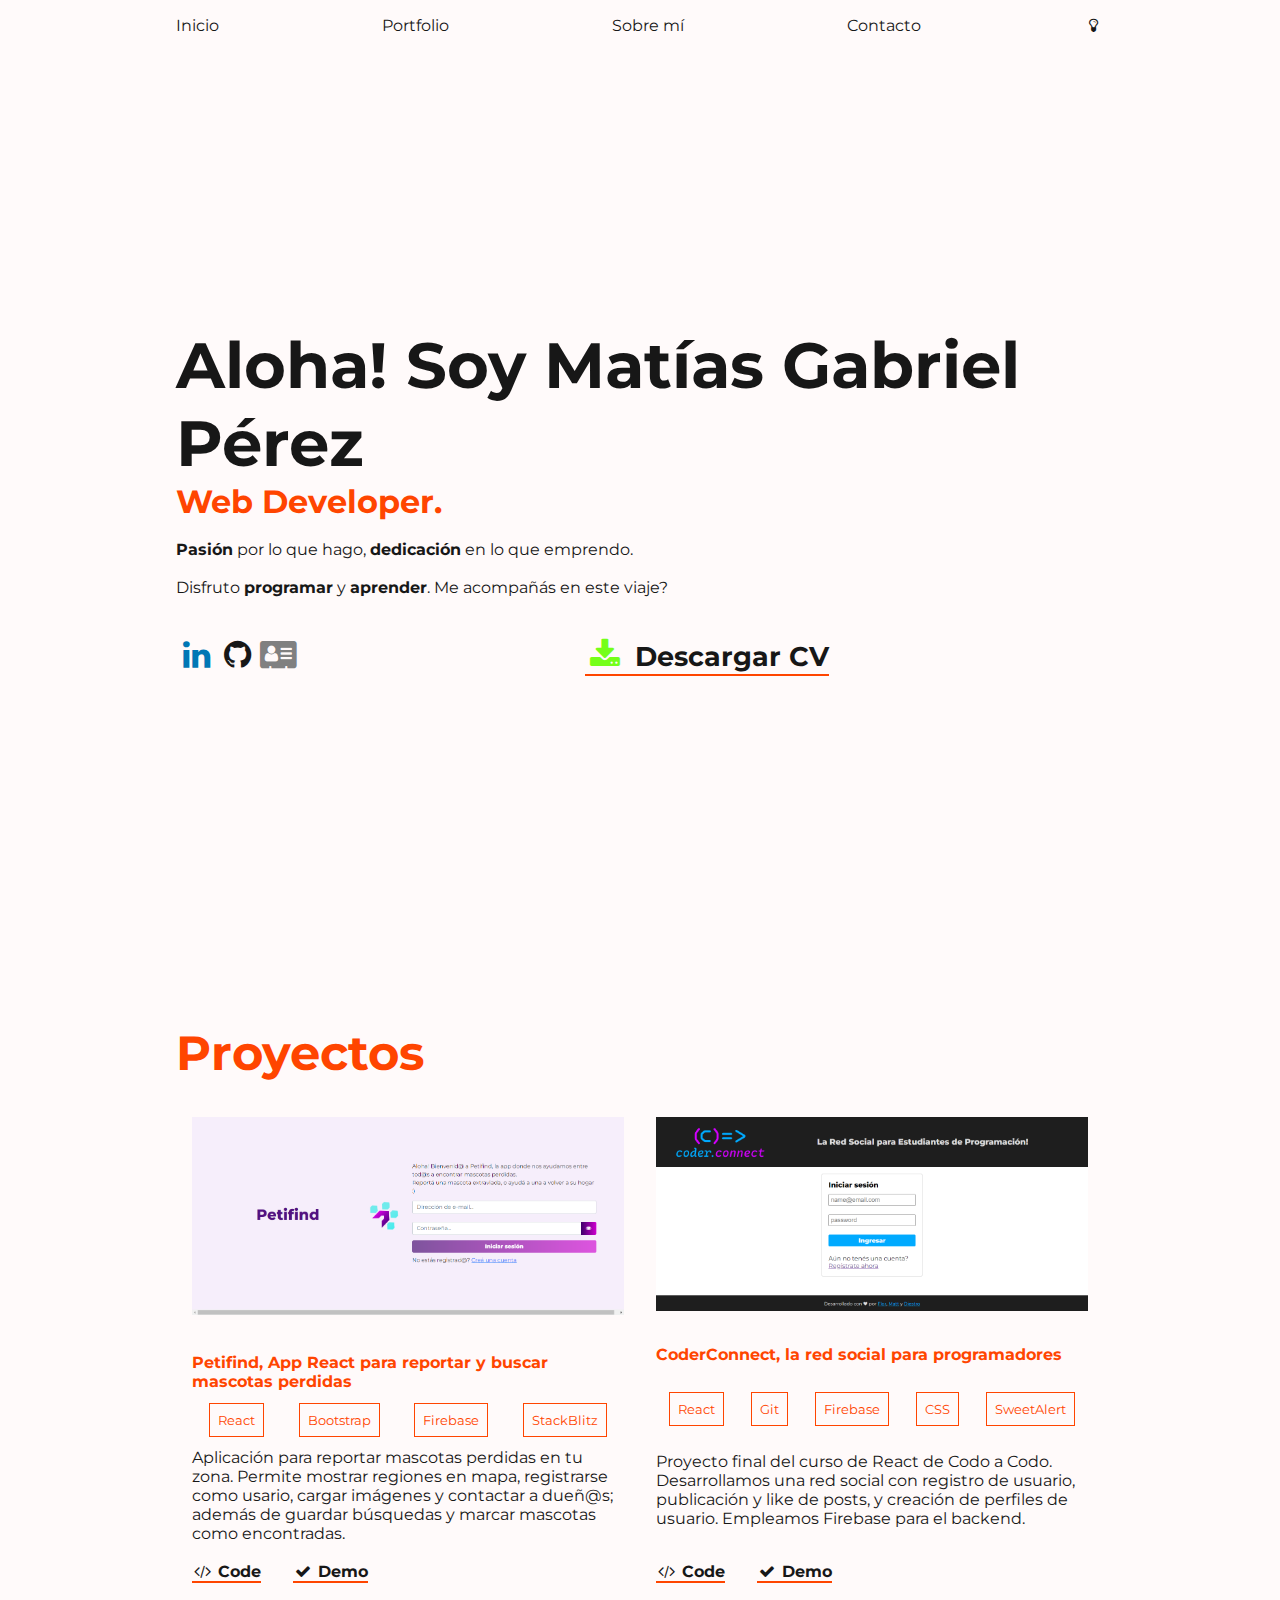
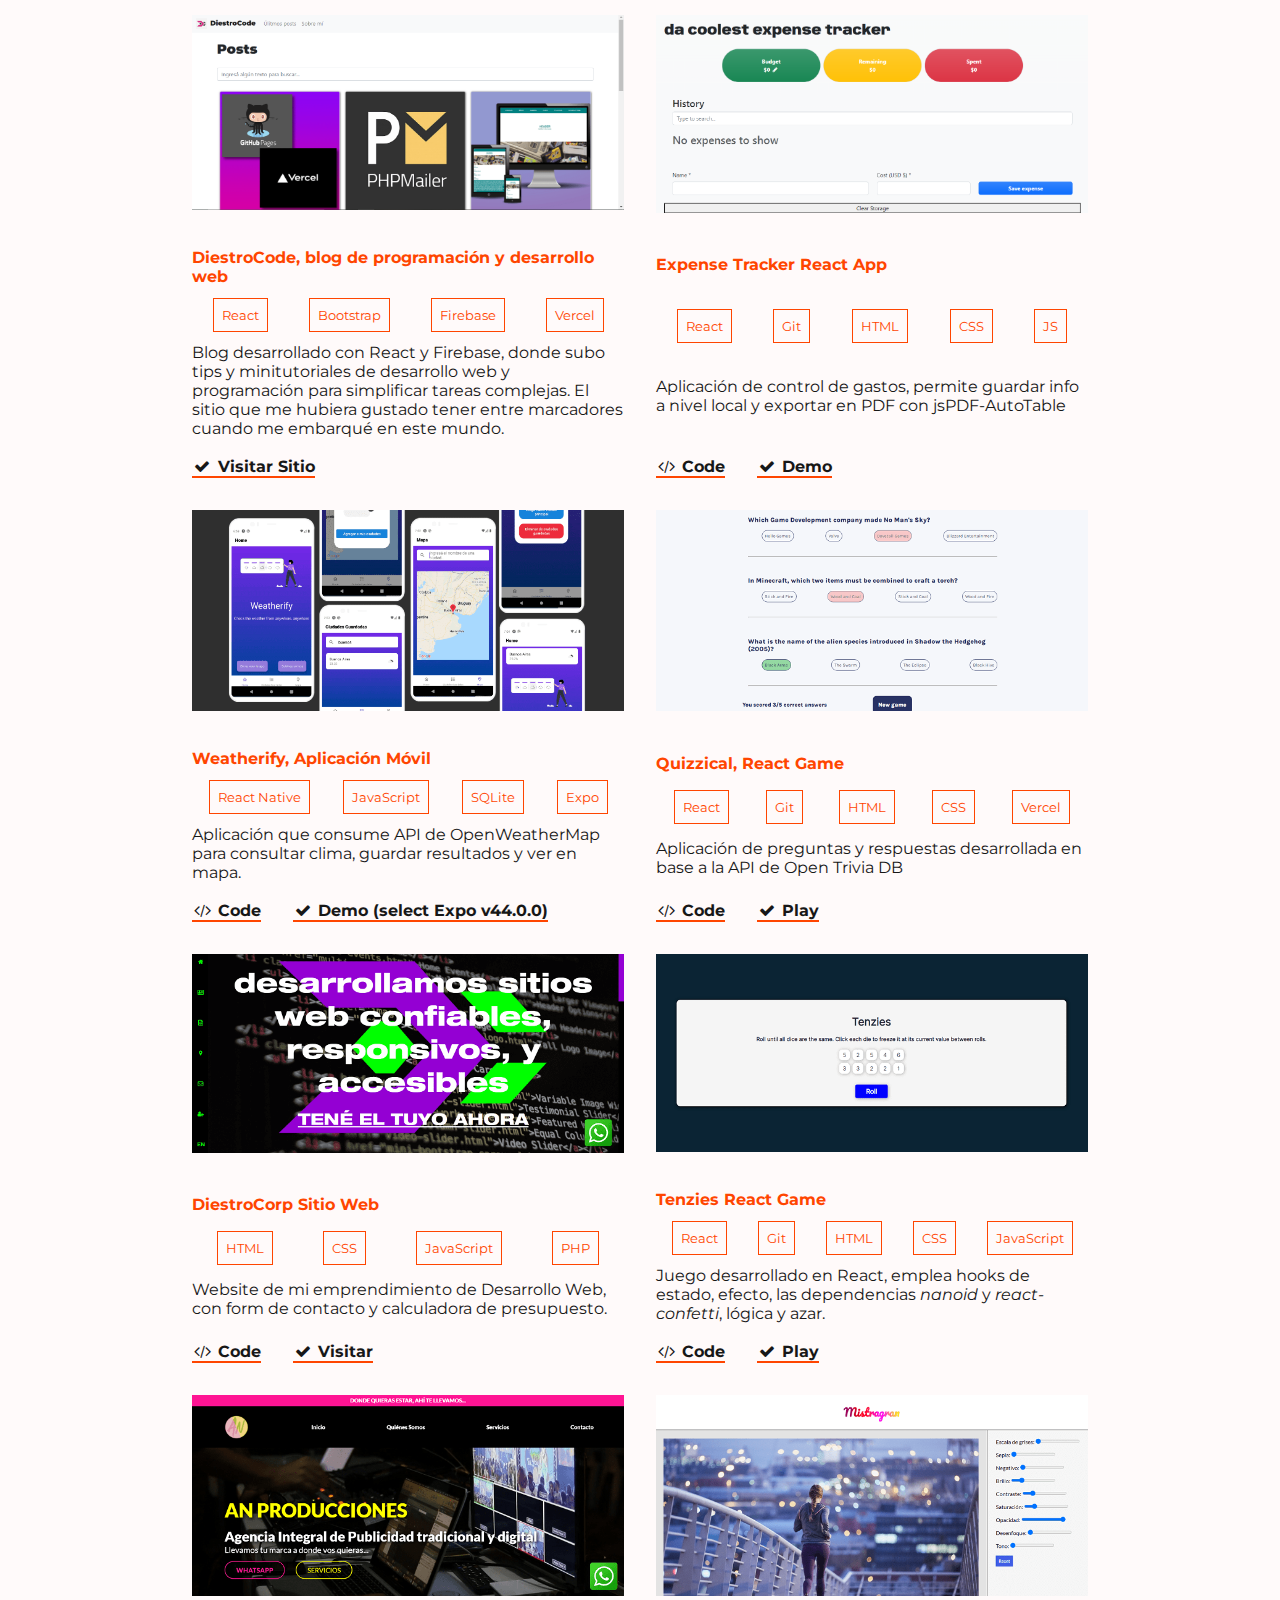
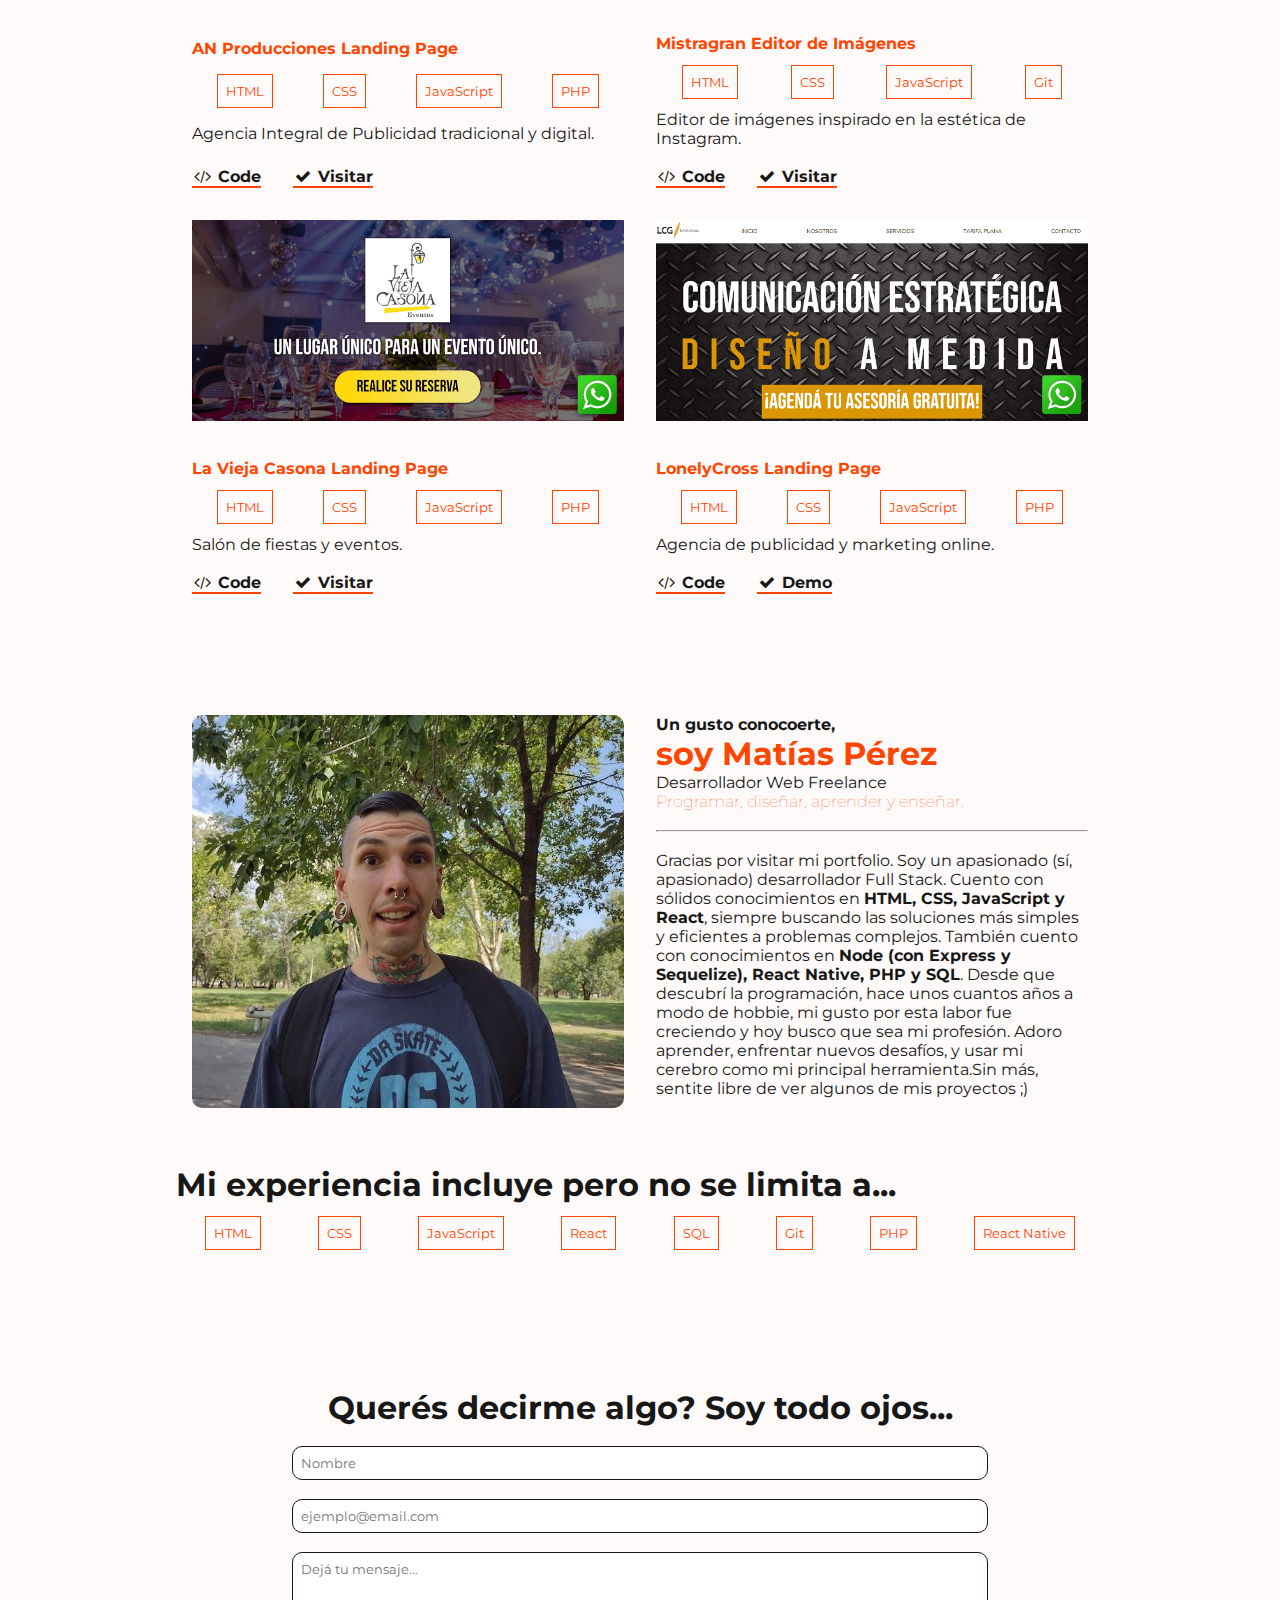
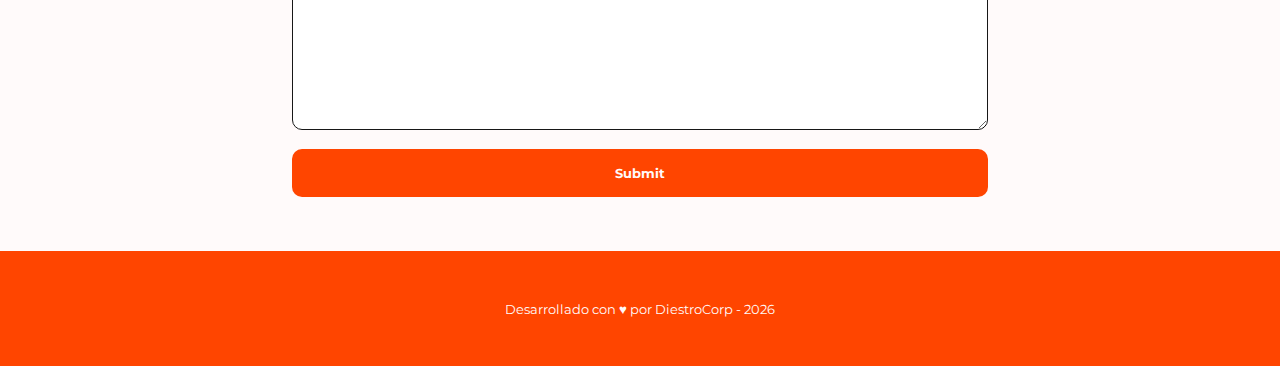
<file: index.html>
<!DOCTYPE html>
<html lang="ES">
  <head>
    <meta charset="UTF-8" />
    <meta
      name="description"
      content="Matías Gabriel Pérez, desarrollador web con conocimientos de HTML, CSS, JS, PHP, SQL y React. Apasionado por la tecnología y la programación, aquí podrán ver algunos de mis trabajos. Gracias por la visita!"
    />
    <meta name="viewport" content="width=device-width, initial-scale=1.0" />
    <meta
      name="keywords"
      content="Matías Gabriel Pérez desarrollador web, desarrollo web, programación, html, css, javascript, php, sql, react, react native"
    />
    <meta
      name="author"
      content="DiestroCorp | FB/IG/TW @DiestroCorp | www.diestrocorp.com.ar"
    />
    <meta name="theme-color" content="#FF4500" />
    <link rel="manifest" href="manifest.json" />
    <script>
      if ("serviceWorker" in navigator) {
        navigator.serviceWorker.register("sw.js");
      }
    </script>
    <link rel="stylesheet" href="style.css" />
    <link
      rel="stylesheet"
      href="https://cdnjs.cloudflare.com/ajax/libs/font-awesome/4.7.0/css/font-awesome.min.css"
    />
    <link rel="icon" href="img/favicon.ico" size="16x16" type="image/ico" />
    <link rel="apple-touch-icon" href="img/icon.png" />
    <title>Matías Pérez | Bienvenid@s a mi Portfolio</title>
    <!----------GOOGLE FONTS---------->
    <link rel="preconnect" href="https://fonts.googleapis.com" />
    <link rel="preconnect" href="https://fonts.gstatic.com" crossorigin />
    <link
      href="https://fonts.googleapis.com/css2?family=Montserrat:wght@400;800&display=swap"
      rel="stylesheet"
    />
    <!----------QUARK CSS---------->
    <style type="text/css">
      /*Define colors and for your website*/
      :root {
        /*Body text color*/
        --primary: #171717;
        /*Body background color*/
        --secondary: snow;
        /*Main accent color*/
        --tertiary: orangered;
        /*2nd accent color*/
        --quaternary: #75ff19;
        /*Main font*/
        --main-font: Montserrat, sans-serif;
        /*Secondary font*/
        --secondary-font: Montserrat, sans-serif;
      }

      /*Personalized styles*/
      *::selection {
        background-color: var(--quaternary);
        color: var(--primary);
      }

      /*Scrollbar*/
      ::-webkit-scrollbar {
        width: 1rem;
      }

      ::-webkit-scrollbar-track {
        background: var(--primary);
      }

      ::-webkit-scrollbar-thumb {
        background: var(--tertiary);
      }

      ::-webkit-scrollbar-thumb:hover {
        background: var(--quaternary);
      }

      @media screen and (max-width: 800px) {
        #experience p,
        .portfolio-tags p {
          margin-bottom: 1rem;
        }
      }
    </style>
  </head>
  <body id="body" class="main-font">
    <!----------NAV---------->
    <nav class="col-full" id="menu">
      <div class="col-3-quarter no-margin">
        <ul class="flex flex-row between no-margin col-full">
          <li class="hover-border-bottom-md-tertiary padded">
            <a title="menú" href="#menu" class="">&#9776;</a>
          </li>
          <li class="hover-border-bottom-md-tertiary padded">
            <a title="cerrar menú" href="#" class="">x</a>
          </li>
          <li class="hover-border-bottom-md-tertiary padded">
            <a title="Inicio" href="#home">Inicio</a>
          </li>
          <li class="hover-border-bottom-md-tertiary padded">
            <a title="Portfolio" href="#portfolio">Portfolio</a>
          </li>
          <li class="hover-border-bottom-md-tertiary padded">
            <a title="Sobre mí" href="#about">Sobre mí</a>
          </li>
          <li class="hover-border-bottom-md-tertiary padded">
            <a title="Contacto" href="#form">Contacto</a>
          </li>
          <li
            class="hover-border-bottom-md-tertiary padded"
            onclick="darkMode();"
            title="Activar/Desactivar Modo Oscuro"
          >
            <i class="fa fa-fw fa-lightbulb-o"></i>
          </li>
        </ul>
      </div>
    </nav>
    <!----------HEADER---------->
    <header
      class="col-3-quarter no-margin full-vh grid-center padded"
      id="home"
    >
      <div>
        <h1>Aloha! Soy Matías Gabriel Pérez</h1>
        <h3><span class="color-tertiary">Web Developer.</span></h3>
        <br />
        <p>
          <strong>Pasión</strong> por lo que hago,
          <strong>dedicación</strong> en lo que emprendo.<br /><br />
          Disfruto <strong>programar</strong> y <strong>aprender</strong>. Me
          acompañás en este viaje?<br /><br />
        </p>
        <br />
        <div class="flex flex-row-on-phone">
          <h3>
            <a
              href="https://www.linkedin.com/in/matias-gabriel-perez/"
              title="LinkedIn Matías Pérez"
              target="_blank"
              ><i class="fa-fw fa fa-linkedin" style="color: #0077b5"></i
            ></a>
          </h3>
          <h3>
            <a
              href="https://github.com/DiestroCorleone"
              title="GitHub Matías Pérez"
              target="_blank"
              ><i class="fa-fw fa fa-github"></i
            ></a>
          </h3>
          <h3 style="margin-right: 10px">
            <a
              href="https://diestrocorleone.github.io/curriculum/index.html"
              title="Currículum Vitae Online Matías Pérez"
              target="_blank"
              ><i class="fa fa-address-card fa-fw" style="color: grey"></i
            ></a>
          </h3>
          <h3
            style="margin: auto"
            class="border-bottom-md-tertiary hover-border-bottom-sm-tertiary"
          >
            <a
              title="Descargar curriculum Matías Pérez"
              href="files/cv-matias-perez-es.pdf"
              target="_blank"
              download
              ><i class="fa fa-fw fa-download color-quaternary"></i>
              <small>Descargar CV</small></a
            >
          </h3>
        </div>
      </div>
    </header>
    <br /><br /><br />
    <!----------MAIN---------->
    <main
      class="col-3-quarter no-margin flex flex-column padded"
      id="portfolio"
    >
      <h2 class="color-tertiary">Proyectos</h2>
      <br />

      <div class="flex flex-row col-full">
        <article class="col-half flex flex-column between padded">
          <img
            src="img/petifind.png"
            class="img-responsive"
            alt="Petifind aplicación"
            loading="lazy"
          /><br /><br />
          <h4 class="color-tertiary">
            Petifind, App React para reportar y buscar mascotas perdidas
          </h4>
          <br />
          <div class="flex flex-row-on-phone flex-wrap around portfolio-tags">
            <p class="color-tertiary">
              <small class="border-sm-tertiary padded-sm">React</small>
            </p>
            <p class="color-tertiary">
              <small class="border-sm-tertiary padded-sm">Bootstrap</small>
            </p>
            <p class="color-tertiary">
              <small class="border-sm-tertiary padded-sm">Firebase</small>
            </p>
            <p class="color-tertiary">
              <small class="border-sm-tertiary padded-sm">StackBlitz</small>
            </p>
          </div>
          <br />
          <p>
            Aplicación para reportar mascotas perdidas en tu zona. Permite
            mostrar regiones en mapa, registrarse como usario, cargar imágenes y
            contactar a dueñ@s; además de guardar búsquedas y marcar mascotas
            como encontradas.
          </p>
          <br />
          <div class="flex flex-row">
            <h4
              class="border-bottom-md-tertiary hover-border-bottom-sm-tertiary"
              style="margin-right: 2rem"
            >
              <a
                href="https://github.com/DiestroCorleone/petifind"
                title="Repositorio GitHub Petifind"
                target="_blank"
                ><i class="fa fa-fw fa-code" target="_blank"></i> Code</a
              >
            </h4>
            <h4
              class="border-bottom-md-tertiary hover-border-bottom-sm-tertiary"
            >
              <a
                href="https://react-5x1rw7.stackblitz.io"
                title="Petifind Demo App en StackBlitz"
                target="_blank"
                ><i class="fa fa-fw fa-check"></i> Demo</a
              >
            </h4>
          </div>
        </article>
        <article class="col-half flex flex-column between padded">
          <img
            src="img/coderconnect.png"
            class="img-responsive"
            alt="CoderConnect App React"
            loading="lazy"
          /><br />
          <h4 class="color-tertiary">
            CoderConnect, la red social para programadores
          </h4>
          <br />
          <div class="flex flex-row-on-phone flex-wrap around portfolio-tags">
            <p class="color-tertiary">
              <small class="border-sm-tertiary padded-sm">React</small>
            </p>
            <p class="color-tertiary">
              <small class="border-sm-tertiary padded-sm">Git</small>
            </p>
            <p class="color-tertiary">
              <small class="border-sm-tertiary padded-sm">Firebase</small>
            </p>
            <p class="color-tertiary">
              <small class="border-sm-tertiary padded-sm">CSS</small>
            </p>
            <p class="color-tertiary">
              <small class="border-sm-tertiary padded-sm">SweetAlert</small>
            </p>
          </div>
          <br />
          <p>
            Proyecto final del curso de React de Codo a Codo. Desarrollamos una
            red social con registro de usuario, publicación y like de posts, y
            creación de perfiles de usuario. Empleamos Firebase para el backend.
          </p>
          <br />
          <div class="flex flex-row">
            <h4
              class="border-bottom-md-tertiary hover-border-bottom-sm-tertiary"
              style="margin-right: 2rem"
            >
              <a
                href="https://github.com/DiestroCorleone/cac-react-final-project"
                title="Repositorio GitHub CoderConnect"
                target="_blank"
                ><i class="fa fa-fw fa-code" target="_blank"></i> Code</a
              >
            </h4>
            <h4
              class="border-bottom-md-tertiary hover-border-bottom-sm-tertiary"
            >
              <a
                href="https://diestrocorleone.github.io/cac-react-final-project/"
                title="CoderConnect on GitHub Pages"
                target="_blank"
                ><i class="fa fa-fw fa-check"></i> Demo</a
              >
            </h4>
          </div>
        </article>
      </div>

      <div class="flex flex-row col-full">
        <article class="col-half flex flex-column between padded">
          <img
            src="img/diestrocode.png"
            class="img-responsive"
            alt="Petifind aplicación"
            loading="lazy"
          /><br /><br />
          <h4 class="color-tertiary">
            DiestroCode, blog de programación y desarrollo web
          </h4>
          <br />
          <div class="flex flex-row-on-phone flex-wrap around portfolio-tags">
            <p class="color-tertiary">
              <small class="border-sm-tertiary padded-sm">React</small>
            </p>
            <p class="color-tertiary">
              <small class="border-sm-tertiary padded-sm">Bootstrap</small>
            </p>
            <p class="color-tertiary">
              <small class="border-sm-tertiary padded-sm">Firebase</small>
            </p>
            <p class="color-tertiary">
              <small class="border-sm-tertiary padded-sm">Vercel</small>
            </p>
          </div>
          <br />
          <p>
            Blog desarrollado con React y Firebase, donde subo tips y
            minitutoriales de desarrollo web y programación para simplificar
            tareas complejas. El sitio que me hubiera gustado tener entre
            marcadores cuando me embarqué en este mundo.
          </p>
          <br />
          <div class="flex flex-row">
            <h4
              class="border-bottom-md-tertiary hover-border-bottom-sm-tertiary"
            >
              <a
                href="https://diestrocode-blog.vercel.app/"
                title="DiestroCode en Vercel"
                target="_blank"
                ><i class="fa fa-fw fa-check"></i> Visitar Sitio</a
              >
            </h4>
          </div>
        </article>
        <article class="col-half flex flex-column between padded">
          <img
            src="img/expensetracker.png"
            class="img-responsive"
            alt="Expense Tracker App React"
            loading="lazy"
          /><br />
          <h4 class="color-tertiary">Expense Tracker React App</h4>
          <br />
          <div class="flex flex-row-on-phone flex-wrap around portfolio-tags">
            <p class="color-tertiary">
              <small class="border-sm-tertiary padded-sm">React</small>
            </p>
            <p class="color-tertiary">
              <small class="border-sm-tertiary padded-sm">Git</small>
            </p>
            <p class="color-tertiary">
              <small class="border-sm-tertiary padded-sm">HTML</small>
            </p>
            <p class="color-tertiary">
              <small class="border-sm-tertiary padded-sm">CSS</small>
            </p>
            <p class="color-tertiary">
              <small class="border-sm-tertiary padded-sm">JS</small>
            </p>
          </div>
          <br />
          <p>
            Aplicación de control de gastos, permite guardar info a nivel local
            y exportar en PDF con
            <a
              title="jsPDF-AutoTable"
              target="_blank"
              href="https://www.npmjs.com/package/jspdf-autotable"
              >jsPDF-AutoTable</a
            >
          </p>
          <br />
          <div class="flex flex-row">
            <h4
              class="border-bottom-md-tertiary hover-border-bottom-sm-tertiary"
              style="margin-right: 2rem"
            >
              <a
                href="https://github.com/DiestroCorleone/react-expense-tracker/tree/main"
                title="Repositorio GitHub Expense Tracker"
                target="_blank"
                ><i class="fa fa-fw fa-code" target="_blank"></i> Code</a
              >
            </h4>
            <h4
              class="border-bottom-md-tertiary hover-border-bottom-sm-tertiary"
            >
              <a
                href="https://diestrocorleone.github.io/react-expense-tracker/"
                title="Expense Tracker App on GitHub Pages"
                target="_blank"
                ><i class="fa fa-fw fa-check"></i> Demo</a
              >
            </h4>
          </div>
        </article>
      </div>

      <div class="flex flex-row col-full">
        <article class="col-half flex flex-column between padded">
          <img
            src="img/weatherify.png"
            class="img-responsive"
            alt="Weatherify aplicación"
            loading="lazy"
          /><br /><br />
          <h4 class="color-tertiary">Weatherify, Aplicación Móvil</h4>
          <br />
          <div class="flex flex-row-on-phone flex-wrap around portfolio-tags">
            <p class="color-tertiary">
              <small class="border-sm-tertiary padded-sm">React Native</small>
            </p>
            <p class="color-tertiary">
              <small class="border-sm-tertiary padded-sm">JavaScript</small>
            </p>
            <p class="color-tertiary">
              <small class="border-sm-tertiary padded-sm">SQLite</small>
            </p>
            <p class="color-tertiary">
              <small class="border-sm-tertiary padded-sm">Expo</small>
            </p>
          </div>
          <br />
          <p>
            Aplicación que consume API de OpenWeatherMap para consultar clima,
            guardar resultados y ver en mapa.
          </p>
          <br />
          <div class="flex flex-row">
            <h4
              class="border-bottom-md-tertiary hover-border-bottom-sm-tertiary"
              style="margin-right: 2rem"
            >
              <a
                href="https://github.com/DiestroCorleone/proyecto-ibm-grupo-95"
                title="Repositorio GitHub Weatherify"
                target="_blank"
                ><i class="fa fa-fw fa-code" target="_blank"></i> Code</a
              >
            </h4>
            <h4
              class="border-bottom-md-tertiary hover-border-bottom-sm-tertiary"
            >
              <a
                href="https://snack.expo.dev/@diestro/proyecto-ibm-final?platform=android"
                title="Weatherify Demo App en Snack"
                target="_blank"
                ><i class="fa fa-fw fa-check"></i> Demo (select Expo v44.0.0)</a
              >
            </h4>
          </div>
        </article>
        <article class="col-half flex flex-column between padded">
          <img
            src="img/quizzical.png"
            class="img-responsive"
            alt="Quizzical juego React"
            loading="lazy"
          /><br /><br />
          <h4 class="color-tertiary">Quizzical, React Game</h4>
          <br />
          <div class="flex flex-row-on-phone flex-wrap around portfolio-tags">
            <p class="color-tertiary">
              <small class="border-sm-tertiary padded-sm">React</small>
            </p>
            <p class="color-tertiary">
              <small class="border-sm-tertiary padded-sm">Git</small>
            </p>
            <p class="color-tertiary">
              <small class="border-sm-tertiary padded-sm">HTML</small>
            </p>
            <p class="color-tertiary">
              <small class="border-sm-tertiary padded-sm">CSS</small>
            </p>
            <p class="color-tertiary">
              <small class="border-sm-tertiary padded-sm">Vercel</small>
            </p>
          </div>
          <br />
          <p>
            Aplicación de preguntas y respuestas desarrollada en base a la API
            de
            <a
              title="Open Trivia Database Website"
              target="_blank"
              href="https://opentdb.com/"
              >Open Trivia DB</a
            >
          </p>
          <br />
          <div class="flex flex-row">
            <h4
              class="border-bottom-md-tertiary hover-border-bottom-sm-tertiary"
              style="margin-right: 2rem"
            >
              <a
                href="https://github.com/DiestroCorleone/Quizzical-App"
                title="Repositorio GitHub Quizzical"
                target="_blank"
                ><i class="fa fa-fw fa-code" target="_blank"></i> Code</a
              >
            </h4>
            <h4
              class="border-bottom-md-tertiary hover-border-bottom-sm-tertiary"
            >
              <a
                href="https://quizzical-app-8bozbghr8-diestrocorleone.vercel.app/"
                title="Quizzical App on Vercel"
                target="_blank"
                ><i class="fa fa-fw fa-check"></i> Play</a
              >
            </h4>
          </div>
        </article>
      </div>

      <div class="flex flex-row col-full">
        <article class="col-half flex flex-column between padded">
          <img
            src="img/diestrocorp.png"
            class="img-responsive"
            alt="DiestroCorp"
            loading="lazy"
          /><br /><br />
          <h4 class="color-tertiary">DiestroCorp Sitio Web</h4>
          <br />
          <div class="flex flex-row-on-phone flex-wrap around portfolio-tags">
            <p class="color-tertiary">
              <small class="border-sm-tertiary padded-sm">HTML</small>
            </p>
            <p class="color-tertiary">
              <small class="border-sm-tertiary padded-sm">CSS</small>
            </p>
            <p class="color-tertiary">
              <small class="border-sm-tertiary padded-sm">JavaScript</small>
            </p>
            <p class="color-tertiary">
              <small class="border-sm-tertiary padded-sm">PHP</small>
            </p>
          </div>
          <br />
          <p>
            Website de mi emprendimiento de Desarrollo Web, con form de contacto
            y calculadora de presupuesto.
          </p>
          <br />
          <div class="flex flex-row">
            <h4
              class="border-bottom-md-tertiary hover-border-bottom-sm-tertiary"
              style="margin-right: 2rem"
            >
              <a
                href="https://github.com/DiestroCorleone/diestrocorp"
                title="Repositorio GitHub DiestroCorp"
                target="_blank"
                ><i class="fa fa-fw fa-code" target="_blank"></i> Code</a
              >
            </h4>
            <h4
              class="border-bottom-md-tertiary hover-border-bottom-sm-tertiary"
            >
              <a
                href="https://diestrocorp.com.ar"
                title="DiestroCorp Sitio Web"
                target="_blank"
                ><i class="fa fa-fw fa-check"></i> Visitar</a
              >
            </h4>
          </div>
        </article>
        <article class="col-half flex flex-column between padded">
          <img
            src="img/tenzies.png"
            class="img-responsive"
            alt="Tenzies App"
            loading="lazy"
          /><br /><br />
          <h4 class="color-tertiary">Tenzies React Game</h4>
          <br />
          <div class="flex flex-row-on-phone flex-wrap around portfolio-tags">
            <p class="color-tertiary">
              <small class="border-sm-tertiary padded-sm">React</small>
            </p>
            <p class="color-tertiary">
              <small class="border-sm-tertiary padded-sm">Git</small>
            </p>
            <p class="color-tertiary">
              <small class="border-sm-tertiary padded-sm">HTML</small>
            </p>
            <p class="color-tertiary">
              <small class="border-sm-tertiary padded-sm">CSS</small>
            </p>
            <p class="color-tertiary">
              <small class="border-sm-tertiary padded-sm">JavaScript</small>
            </p>
          </div>
          <br />
          <p>
            Juego desarrollado en React, emplea hooks de estado, efecto, las
            dependencias <em>nanoid</em> y <em>react-confetti</em>, lógica y
            azar.
          </p>
          <br />
          <div class="flex flex-row">
            <h4
              class="border-bottom-md-tertiary hover-border-bottom-sm-tertiary"
              style="margin-right: 2rem"
            >
              <a
                href="https://github.com/DiestroCorleone/tenzies-app"
                title="Repositorio GitHub Tenzies App"
                target="_blank"
                ><i class="fa fa-fw fa-code"></i> Code</a
              >
            </h4>
            <h4
              class="border-bottom-md-tertiary hover-border-bottom-sm-tertiary"
            >
              <a
                href="https://tenzies-app-chi.vercel.app/"
                title="Tenzies Vercel App"
                target="_blank"
                ><i class="fa fa-fw fa-check"></i> Play</a
              >
            </h4>
          </div>
        </article>
      </div>

      <div class="flex flex-row col-full">
        <article class="col-half flex flex-column between padded">
          <img
            src="img/anproducciones.png"
            class="img-responsive"
            alt="AN Producciones landing"
            loading="lazy"
          /><br /><br />
          <h4 class="color-tertiary">AN Producciones Landing Page</h4>
          <br />
          <div class="flex flex-row-on-phone flex-wrap around portfolio-tags">
            <p class="color-tertiary">
              <small class="border-sm-tertiary padded-sm">HTML</small>
            </p>
            <p class="color-tertiary">
              <small class="border-sm-tertiary padded-sm">CSS</small>
            </p>
            <p class="color-tertiary">
              <small class="border-sm-tertiary padded-sm">JavaScript</small>
            </p>
            <p class="color-tertiary">
              <small class="border-sm-tertiary padded-sm">PHP</small>
            </p>
          </div>
          <br />
          <p>Agencia Integral de Publicidad tradicional y digital.</p>
          <br />
          <div class="flex flex-row">
            <h4
              class="border-bottom-md-tertiary hover-border-bottom-sm-tertiary"
              style="margin-right: 2rem"
            >
              <a
                href="https://github.com/DiestroCorleone/agencia-publicidad-landing"
                title="Repositorio ANProducciones"
                target="_blank"
                ><i class="fa fa-fw fa-code" target="_blank"></i> Code</a
              >
            </h4>
            <h4
              class="border-bottom-md-tertiary hover-border-bottom-sm-tertiary"
            >
              <a
                href="https://anproducciones.com.ar/landing/"
                title="AN Producciones landing"
                target="_blank"
                ><i class="fa fa-fw fa-check"></i> Visitar</a
              >
            </h4>
          </div>
        </article>
        <article class="col-half flex flex-column between padded">
          <img
            src="img/mistragran.png"
            class="img-responsive"
            alt="Mistragran editor de imágenes"
            loading="lazy"
          /><br /><br />
          <h4 class="color-tertiary">Mistragran Editor de Imágenes</h4>
          <br />
          <div class="flex flex-row-on-phone flex-wrap around portfolio-tags">
            <p class="color-tertiary">
              <small class="border-sm-tertiary padded-sm">HTML</small>
            </p>
            <p class="color-tertiary">
              <small class="border-sm-tertiary padded-sm">CSS</small>
            </p>
            <p class="color-tertiary">
              <small class="border-sm-tertiary padded-sm">JavaScript</small>
            </p>
            <p class="color-tertiary">
              <small class="border-sm-tertiary padded-sm">Git</small>
            </p>
          </div>
          <br />
          <p>Editor de imágenes inspirado en la estética de Instagram.</p>
          <br />
          <div class="flex flex-row">
            <h4
              class="border-bottom-md-tertiary hover-border-bottom-sm-tertiary"
              style="margin-right: 2rem"
            >
              <a
                href="https://github.com/DiestroCorleone/image-editor-css"
                title="Repositorio Mistragran editor de imágenes"
                target="_blank"
                ><i class="fa fa-fw fa-code" target="_blank"></i> Code</a
              >
            </h4>
            <h4
              class="border-bottom-md-tertiary hover-border-bottom-sm-tertiary"
            >
              <a
                href="https://diestrocorleone.github.io/image-editor-css/index.html"
                title="Mistragran editor de imágenes"
                target="_blank"
                ><i class="fa fa-fw fa-check"></i> Visitar</a
              >
            </h4>
          </div>
        </article>
      </div>

      <div class="flex flex-row col-full">
        <article class="col-half flex flex-column between padded">
          <img
            src="img/laviejacasona.png"
            class="img-responsive"
            alt="La Vieja Casona landing"
            loading="lazy"
          /><br /><br />
          <h4 class="color-tertiary">La Vieja Casona Landing Page</h4>
          <br />
          <div class="flex flex-row-on-phone flex-wrap around portfolio-tags">
            <p class="color-tertiary">
              <small class="border-sm-tertiary padded-sm">HTML</small>
            </p>
            <p class="color-tertiary">
              <small class="border-sm-tertiary padded-sm">CSS</small>
            </p>
            <p class="color-tertiary">
              <small class="border-sm-tertiary padded-sm">JavaScript</small>
            </p>
            <p class="color-tertiary">
              <small class="border-sm-tertiary padded-sm">PHP</small>
            </p>
          </div>
          <br />
          <p>Salón de fiestas y eventos.</p>
          <br />
          <div class="flex flex-row">
            <h4
              class="border-bottom-md-tertiary hover-border-bottom-sm-tertiary"
              style="margin-right: 2rem"
            >
              <a
                href="https://github.com/DiestroCorleone/landing-page-salon-eventos/tree/main"
                title="La Vieja Casona GitHub"
                target="_blank"
                ><i class="fa fa-fw fa-code"></i> Code</a
              >
            </h4>
            <h4
              class="border-bottom-md-tertiary hover-border-bottom-sm-tertiary"
            >
              <a
                href="https://diestrocorp.com.ar/customers/laviejacasona/eventos-2024/"
                title="La Vieja Casona landing"
                target="_blank"
                ><i class="fa fa-fw fa-check"></i> Visitar</a
              >
            </h4>
          </div>
        </article>
        <article class="col-half flex flex-column between padded">
          <img
            src="img/lonelycross.png"
            class="img-responsive"
            alt="LonelyCross landing"
            loading="lazy"
          /><br /><br />
          <h4 class="color-tertiary">LonelyCross Landing Page</h4>
          <br />
          <div class="flex flex-row-on-phone flex-wrap around portfolio-tags">
            <p class="color-tertiary">
              <small class="border-sm-tertiary padded-sm">HTML</small>
            </p>
            <p class="color-tertiary">
              <small class="border-sm-tertiary padded-sm">CSS</small>
            </p>

            <p class="color-tertiary">
              <small class="border-sm-tertiary padded-sm">JavaScript</small>
            </p>
            <p class="color-tertiary">
              <small class="border-sm-tertiary padded-sm">PHP</small>
            </p>
          </div>
          <br />
          <p>Agencia de publicidad y marketing online.</p>
          <br />
          <div class="flex flex-row">
            <h4
              class="border-bottom-md-tertiary hover-border-bottom-sm-tertiary"
              style="margin-right: 2rem"
            >
              <a
                href="https://github.com/DiestroCorleone/agencia-publicidad-mkt-landing"
                title="Repositorio GitHub LonelyCross"
                target="_blank"
                ><i class="fa fa-fw fa-code"></i> Code</a
              >
            </h4>
            <h4
              class="border-bottom-md-tertiary hover-border-bottom-sm-tertiary"
            >
              <a
                href="https://www.diestrocorp.com.ar/customers/lonelycross"
                title="LonelyCross landing"
                target="_blank"
                ><i class="fa fa-fw fa-check"></i> Demo</a
              >
            </h4>
          </div>
        </article>
      </div>
    </main>
    <br /><br /><br />
    <!----------ABOUT---------->
    <div class="col-3-quarter no-margin flex flex-row padded" id="about">
      <div class="col-half padded">
        <img
          src="img/profile.jpg"
          class="img-responsive rounded-soft"
          alt="Matías Pérez foto"
          loading="lazy"
        />
      </div>
      <div class="col-half padded">
        <h4>Un gusto conocoerte,</h4>
        <h3 class="color-tertiary">soy Matías Pérez</h3>
        <p>Desarrollador Web Freelance</p>
        <h4 class="color-tertiary font-lite">
          Programar, diseñar, aprender y enseñar.
        </h4>
        <br />
        <hr />
        <br />
        <p>
          Gracias por visitar mi portfolio. Soy un apasionado (sí, apasionado)
          desarrollador Full Stack. Cuento con sólidos conocimientos en
          <strong>HTML, CSS, JavaScript y React</strong>, siempre buscando las
          soluciones más simples y eficientes a problemas complejos. También
          cuento con conocimientos en
          <strong
            >Node (con Express y Sequelize), React Native, PHP y SQL</strong
          >. Desde que descubrí la programación, hace unos cuantos años a modo
          de hobbie, mi gusto por esta labor fue creciendo y hoy busco que sea
          mi profesión. Adoro aprender, enfrentar nuevos desafíos, y usar mi
          cerebro como mi principal herramienta.Sin más, sentite libre de ver
          algunos de mis proyectos ;)
        </p>
        <br />
      </div>
    </div>
    <!----------EXPERIENCE---------->
    <div
      class="col-3-quarter no-margin flex flex-column padded"
      id="experience"
    >
      <h3>Mi experiencia incluye pero no se limita a...</h3>
      <br />
      <div class="flex flex-row-on-phone flex-wrap around">
        <p class="color-tertiary">
          <small class="border-sm-tertiary padded-sm">HTML</small>
        </p>
        <p class="color-tertiary">
          <small class="border-sm-tertiary padded-sm">CSS</small>
        </p>
        <p class="color-tertiary">
          <small class="border-sm-tertiary padded-sm">JavaScript</small>
        </p>
        <p class="color-tertiary">
          <small class="border-sm-tertiary padded-sm">React</small>
        </p>
        <p class="color-tertiary">
          <small class="border-sm-tertiary padded-sm">SQL</small>
        </p>
        <p class="color-tertiary">
          <small class="border-sm-tertiary padded-sm">Git</small>
        </p>
        <p class="color-tertiary">
          <small class="border-sm-tertiary padded-sm">PHP</small>
        </p>
        <p class="color-tertiary">
          <small class="border-sm-tertiary padded-sm">React Native</small>
        </p>
      </div>
    </div>
    <br /><br /><br />
    <!----------FORM---------->
    <form
      class="col-3-quarter no-margin flex flex-column padded"
      method="POST"
      action="php/form-action.php"
      id="form"
    >
      <br /><br /><br />
      <h3 class="col-3-quarter text-center no-margin">
        Querés decirme algo? Soy todo ojos...
      </h3>
      <br />
      <input
        type="text"
        id="name"
        name="name"
        placeholder="Nombre"
        class="col-3-quarter no-margin padded-sm rounded-soft border-sm-primary rounded"
        required
      /><br />
      <input
        type="email"
        id="email"
        name="email"
        placeholder="ejemplo@email.com"
        class="col-3-quarter no-margin padded-sm rounded-soft border-sm-primary rounded"
        required
      /><br />
      <textarea
        placeholder="Dejá tu mensaje..."
        name="message"
        class="col-3-quarter no-margin padded-sm rounded-soft border-sm-primary rounded"
        rows="10"
        id="message"
        required
      ></textarea
      ><br />
      <input
        type="submit"
        name="Enviar"
        class="col-3-quarter no-margin padded rounded-soft back-tertiary color-secondary font-bold hover-back-secondary hover-color-tertiary hover-border-sm-tertiary"
      /><br /><br />
    </form>
    <!----------FOOTER---------->
    <footer class="back-tertiary color-secondary padded-hard text-center">
      <small
        >Desarrollado con &#9829; por
        <a
          href="https://diestrocorp.com.ar"
          target="_blank"
          title="DiestroCorp sitio web"
          >DiestroCorp</a
        >
        - <span id="year"></span
      ></small>
    </footer>
    <!---------SCRIPTS--------->
    <script type="text/javascript" src="control.js"></script>
    <script type="text/javascript">
      window.onload = () => showYear();

      function showYear() {
        const year = new Date().getFullYear();
        document.getElementById("year").innerHTML = year;
      }
    </script>
  </body>
</html>
</file>
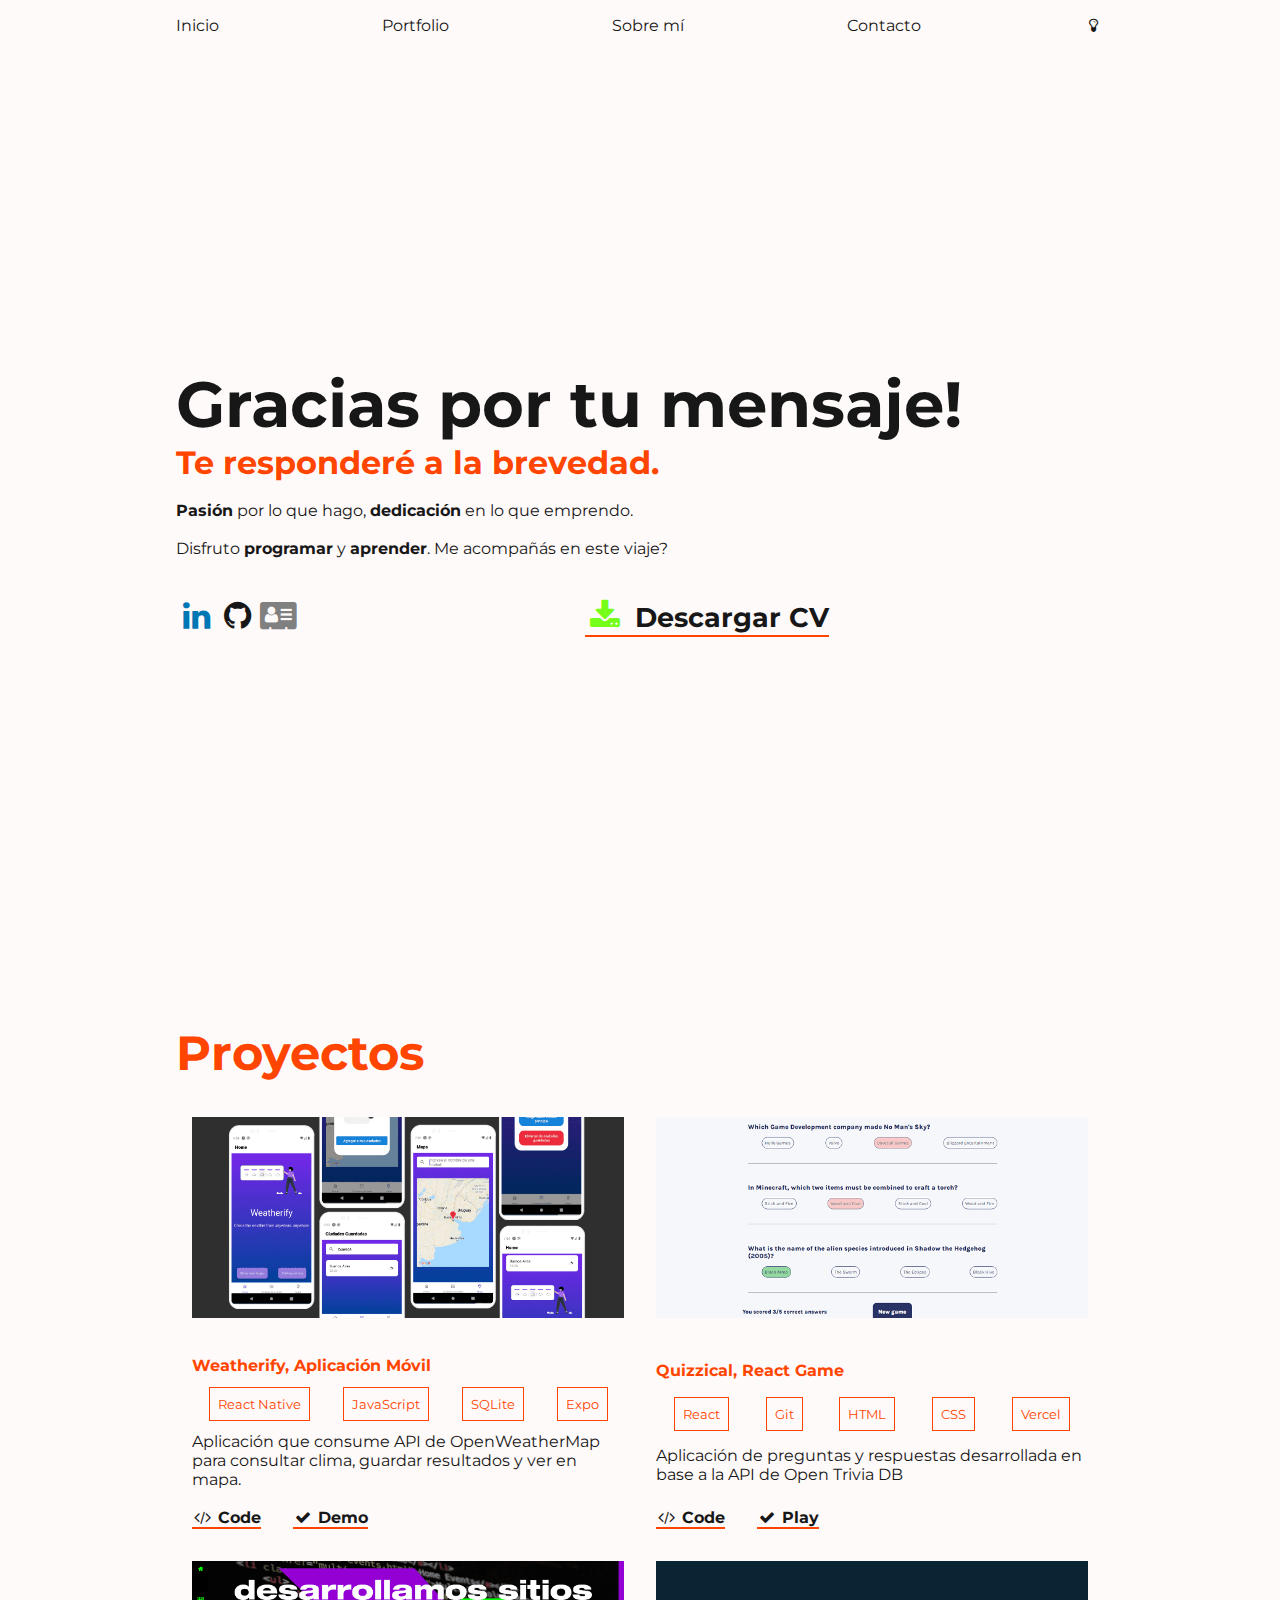
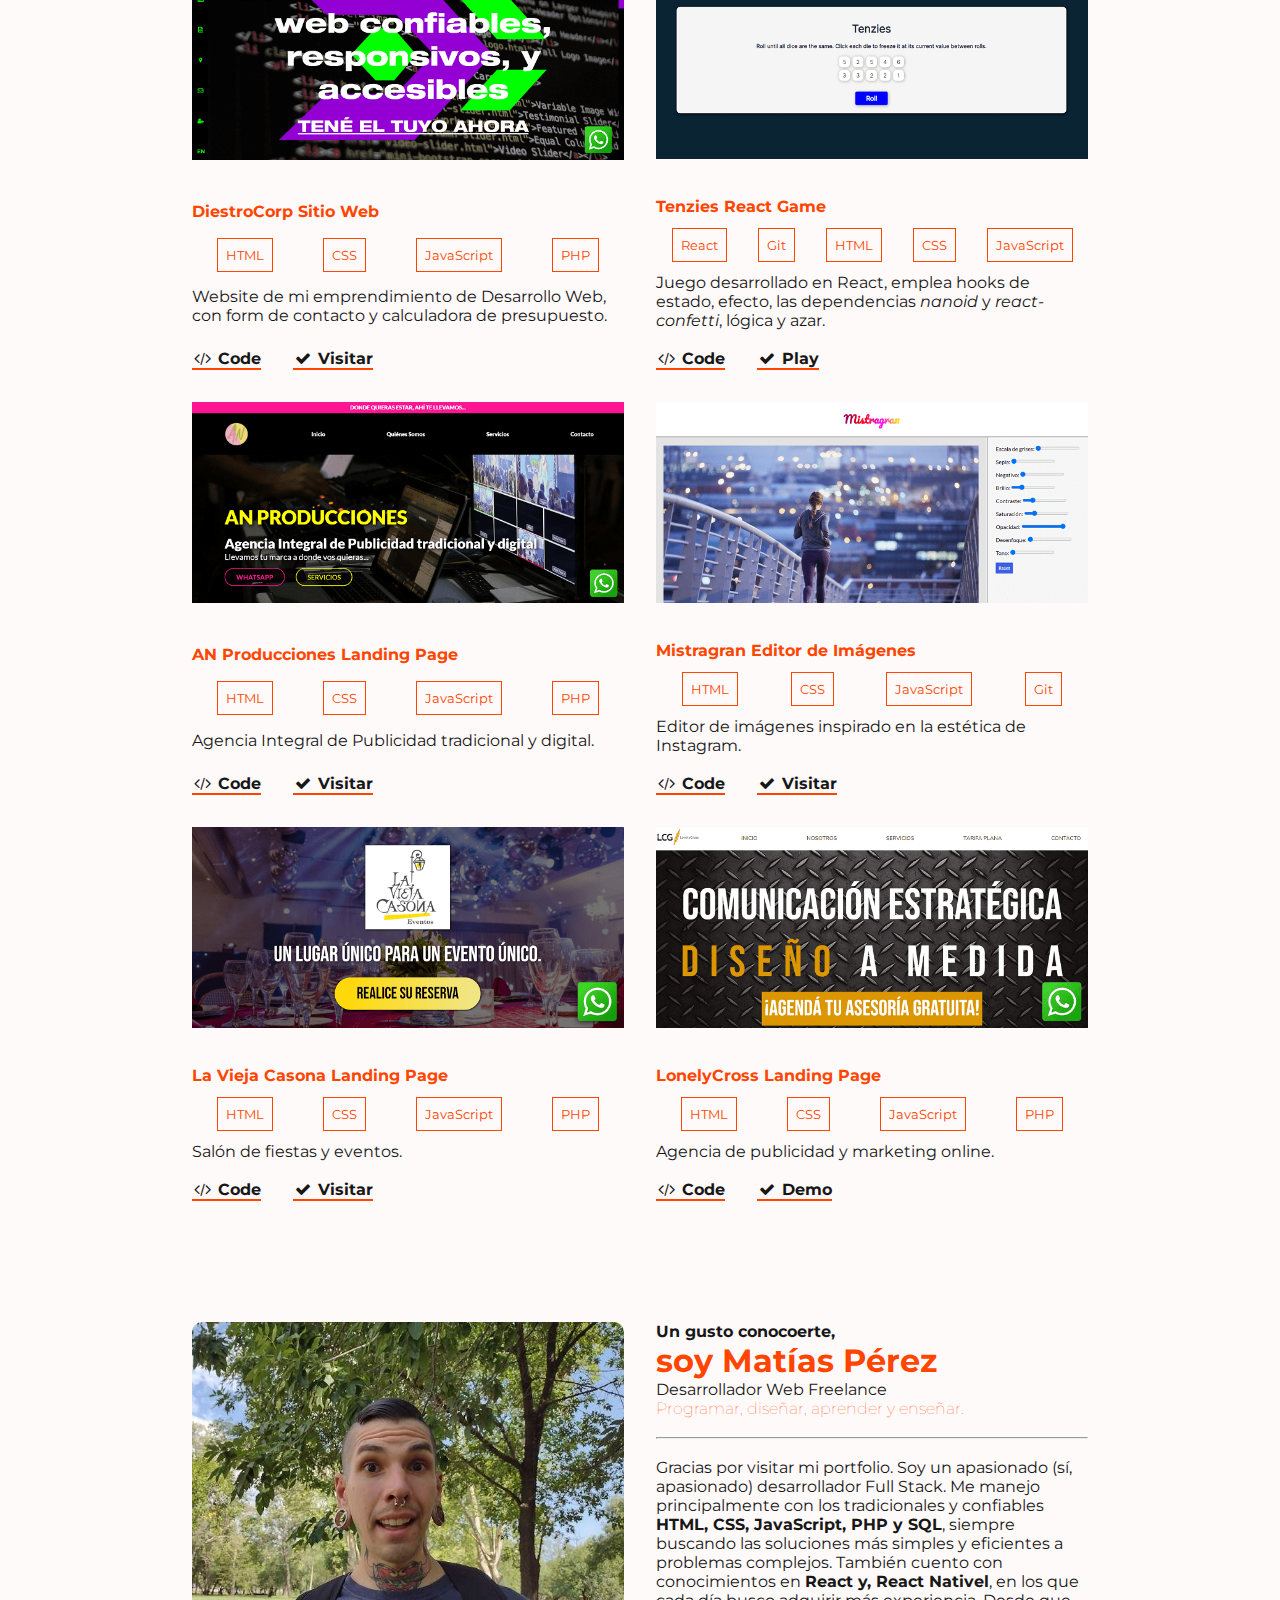
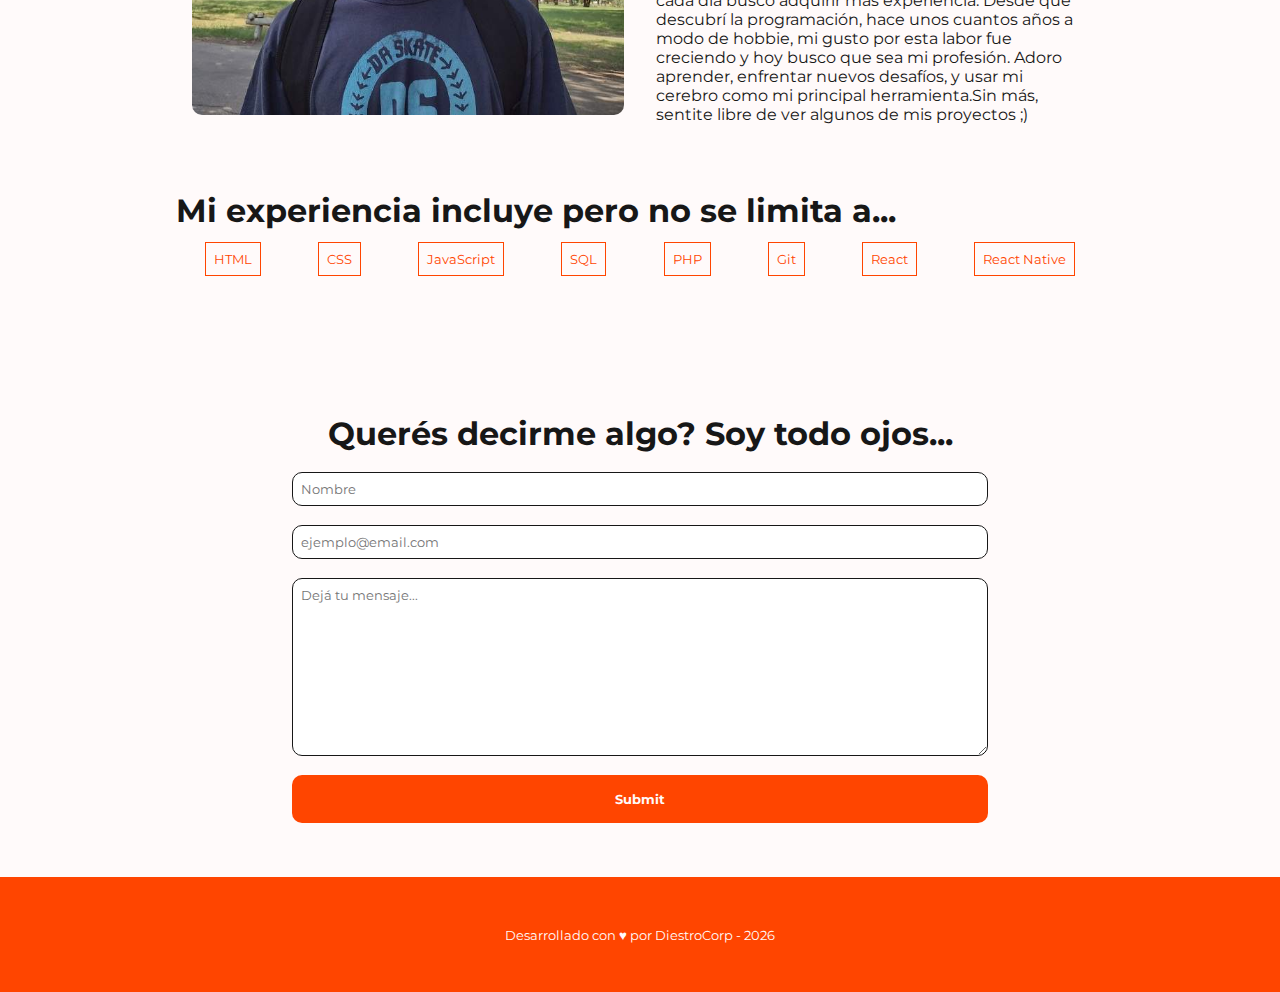
<file: gracias.html>
<!DOCTYPE html>
<html lang="ES">
<head>
	<meta charset="UTF-8">
	<meta name="description" content="Matías Gabriel Pérez, desarrollador web con conocimientos de HTML, CSS, JS, PHP, SQL y React. Apasionado por la tecnología y la programación, aquí podrán ver algunos de mis trabajos. Gracias por la visita!">
	<meta name="viewport" content="width=device-width, initial-scale=1.0">
	<meta name="keywords" content="Matías Gabriel Pérez desarrollador web, desarrollo web, programación, html, css, javascript, php, sql, react, react native">
	<meta name="author" content="DiestroCorp | FB/IG/TW @DiestroCorp | www.diestrocorp.com.ar">
	<meta name="theme-color" content="#FF4500">
	<link rel="manifest" href="manifest.json">
	<script>
		if('serviceWorker' in navigator){
			navigator.serviceWorker.register('sw.js');
		};
	</script>
	<link rel="stylesheet" href="style.css">
	<link rel="stylesheet" href="https://cdnjs.cloudflare.com/ajax/libs/font-awesome/4.7.0/css/font-awesome.min.css">
	<link rel = "icon" href = "img/favicon.ico" size = "16x16" type = "image/ico">
	<link rel="apple-touch-icon" href="img/icon.png">
	<title>Matías Pérez | Bienvenid@s a mi Portfolio</title>
<!----------GOOGLE FONTS---------->
	<link rel="preconnect" href="https://fonts.googleapis.com">
	<link rel="preconnect" href="https://fonts.gstatic.com" crossorigin>
	<link href="https://fonts.googleapis.com/css2?family=Montserrat:wght@400;800&display=swap" rel="stylesheet">
<!----------QUARK CSS---------->
	<style type="text/css">
	/*Define colors and for your website*/
		:root {
			/*Body text color*/
			--primary: #171717;
			/*Body background color*/
			--secondary: snow;
			/*Main accent color*/
			--tertiary: orangered;
			/*2nd accent color*/
			--quaternary: #75ff19;
			/*Main font*/
			--main-font: Montserrat, sans-serif;
			/*Secondary font*/
			--secondary-font: Montserrat, sans-serif;
		}

	/*Personalized styles*/
		*::selection {
			background-color: var(--quaternary);
			color: var(--primary);
		}

		/*Scrollbar*/
		::-webkit-scrollbar{
			width: 1rem;
		}

		::-webkit-scrollbar-track{
		  background: var(--primary);
		}

		::-webkit-scrollbar-thumb{
		  background: var(--tertiary); 
		}

		::-webkit-scrollbar-thumb:hover{
		  background: var(--quaternary); 
		}

		@media screen and (max-width: 800px){
			#experience p {
				margin-bottom: 1rem;
			}
		}	
	</style>
</head>
<body id="body" class="main-font">
<!----------NAV---------->
	<nav class="col-full" id="menu">
		<div class="col-3-quarter no-margin">
			<ul class="flex flex-row between no-margin col-full">
				<li class="hover-border-bottom-md-tertiary padded"><a title="menú" href = "#menu" class="">&#9776;</a></li>
				<li class="hover-border-bottom-md-tertiary padded"><a title="cerrar menú" href = "#" class="">x</a></li>
				<li class="hover-border-bottom-md-tertiary padded"><a title="Inicio" href="#home">Inicio</a></li>
				<li class="hover-border-bottom-md-tertiary padded"><a title="Portfolio" href="#portfolio">Portfolio</a></li>
				<li class="hover-border-bottom-md-tertiary padded"><a title="Sobre mí" href="#about">Sobre mí</a></li>
				<li class="hover-border-bottom-md-tertiary padded"><a title="Contacto" href="#form">Contacto</a></li>
				<li class="hover-border-bottom-md-tertiary padded" onclick="darkMode();" title="Activar/Desactivar Modo Oscuro"><i class="fa fa-fw fa-lightbulb-o"></i></li>
			</ul>
		</div>
	</nav>
<!----------HEADER---------->
	<header class="col-3-quarter no-margin full-vh grid-center padded" id="home">
		<div>
			<h1>Gracias por tu mensaje!</h1>
			<h3><span class="color-tertiary">Te responderé a la brevedad.</span></h3><br>
			<p>
				<strong>Pasión</strong> por lo que hago, <strong>dedicación</strong> en lo que emprendo.<br><br>
				Disfruto <strong>programar</strong> y <strong>aprender</strong>. Me acompañás en este viaje?<br><br>
			</p><br>
			<div class="flex flex-row-on-phone">
				<h3><a href="https://www.linkedin.com/in/matias-gabriel-perez/" title="LinkedIn Matías Pérez" target="_blank"><i class="fa-fw fa fa-linkedin" style="color:#0077b5;"></i></a></h3>
				<h3><a href="https://github.com/DiestroCorleone" title="GitHub Matías Pérez" target="_blank"><i class="fa-fw fa fa-github"></i></a></h3>
				<h3 style="margin-right: 10px;"><a href="https://diestrocorleone.github.io/curriculum/index.html" title="Currículum Vitae Online Matías Pérez" target="_blank"><i class="fa fa-address-card fa-fw" style="color:grey;"></i></a></h3>
				<h3 style="margin: auto;" class="border-bottom-md-tertiary hover-border-bottom-sm-tertiary"><a title="Descargar curriculum Matías Pérez" href="files/cv-matias-perez-es.pdf" target="_blank" download><i class="fa fa-fw fa-download color-quaternary"></i> <small>Descargar CV</small></a></h3>
			</div>
		</div>
	</header><br><br><br>
<!----------MAIN---------->
	<main class="col-3-quarter no-margin flex flex-column padded" id="portfolio">
		<h2 class="color-tertiary">Proyectos</h2><br>
		<div class="flex flex-row col-full">
			<article class="col-half flex flex-column between padded">
				<img src="img/weatherify.png" class="img-responsive" alt="Weatherify aplicación" loading="lazy"><br><br>
				<h4 class="color-tertiary">Weatherify, Aplicación Móvil</h4><br>
				<div class="flex flex-row-on-phone flex-wrap around portfolio-tags">
					<p class="color-tertiary">
						<small class="border-sm-tertiary padded-sm">React Native</small>
					</p>
					<p class="color-tertiary">					
						<small class="border-sm-tertiary padded-sm">JavaScript</small>
					</p>
					<p class="color-tertiary">					
						<small class="border-sm-tertiary padded-sm">SQLite</small>
					</p>
					<p class="color-tertiary">					
						<small class="border-sm-tertiary padded-sm">Expo</small>
					</p>
				</div><br>
				<p>Aplicación que consume API de OpenWeatherMap para consultar clima, guardar resultados y ver en mapa.</p><br>
				<div class="flex flex-row">					
					<h4 class="border-bottom-md-tertiary hover-border-bottom-sm-tertiary" style="margin-right: 2rem;"><a href="https://github.com/DiestroCorleone/proyecto-ibm-grupo-95" title="Repositorio GitHub Weatherify" target="_blank"><i class="fa fa-fw fa-code" target="_blank"></i> Code</a></h4>
					<h4 class="border-bottom-md-tertiary hover-border-bottom-sm-tertiary" ><a href="https://snack.expo.dev/@diestro/proyecto-ibm-final/" title="Weatherify Demo App en Snack" target="_blank"><i class="fa fa-fw fa-check"></i> Demo</a></h4>
				</div>
			</article>
			<article class="col-half flex flex-column between padded">
				<img src="img/quizzical.png" class="img-responsive" alt="Quizzical juego React" loading="lazy"><br><br>
				<h4 class="color-tertiary">Quizzical, React Game</h4><br>
				<div class="flex flex-row-on-phone flex-wrap around portfolio-tags">
					<p class="color-tertiary">					
						<small class="border-sm-tertiary padded-sm">React</small>
					</p>
					<p class="color-tertiary">
						<small class="border-sm-tertiary padded-sm">Git</small>
					</p>
					<p class="color-tertiary">			
						<small class="border-sm-tertiary padded-sm">HTML</small>
					</p>
					<p class="color-tertiary">					
						<small class="border-sm-tertiary padded-sm">CSS</small>
					</p>
					<p class="color-tertiary">					
						<small class="border-sm-tertiary padded-sm">Vercel</small>
					</p>
				</div><br>
				<p>Aplicación de preguntas y respuestas desarrollada en base a la API de <a title="Open Trivia Database Website" target="_blank" href="https://opentdb.com/">Open Trivia DB</a></p><br>
				<div class="flex flex-row">					
					<h4 class="border-bottom-md-tertiary hover-border-bottom-sm-tertiary" style="margin-right: 2rem;"><a href="https://github.com/DiestroCorleone/Quizzical-App" title="Repositorio GitHub Quizzical" target="_blank"><i class="fa fa-fw fa-code" target="_blank"></i> Code</a></h4>
					<h4 class="border-bottom-md-tertiary hover-border-bottom-sm-tertiary" ><a href="https://quizzical-app-8bozbghr8-diestrocorleone.vercel.app/" title="Quizzical App on Vercel" target="_blank"><i class="fa fa-fw fa-check"></i> Play</a></h4>
				</div>
			</article>
		</div>

		<div class="flex flex-row col-full">
			<article class="col-half flex flex-column between padded">
				<img src="img/diestrocorp.png" class="img-responsive" alt="DiestroCorp" loading="lazy"><br><br>
				<h4 class="color-tertiary">DiestroCorp Sitio Web</h4><br>
				<div class="flex flex-row-on-phone flex-wrap around portfolio-tags">
					<p class="color-tertiary">
						<small class="border-sm-tertiary padded-sm">HTML</small>
					</p>
					<p class="color-tertiary">
						<small class="border-sm-tertiary padded-sm">CSS</small>
					</p>
					<p class="color-tertiary">
						<small class="border-sm-tertiary padded-sm">JavaScript</small>
					</p>
					<p class="color-tertiary">					
						<small class="border-sm-tertiary padded-sm">PHP</small>
					</p>
				</div><br>
				<p>Website de mi emprendimiento de Desarrollo Web, con form de contacto y calculadora de presupuesto.</p><br>
				<div class="flex flex-row">					
					<h4 class="border-bottom-md-tertiary hover-border-bottom-sm-tertiary" style="margin-right: 2rem;"><a href="https://github.com/DiestroCorleone/diestrocorp" title="Repositorio GitHub DiestroCorp" target="_blank"><i class="fa fa-fw fa-code" target="_blank"></i> Code</a></h4>
					<h4 class="border-bottom-md-tertiary hover-border-bottom-sm-tertiary" ><a href="https://diestrocorp.com.ar" title="DiestroCorp Sitio Web" target="_blank"><i class="fa fa-fw fa-check"></i> Visitar</a></h4>
				</div>
			</article>
			<article class="col-half flex flex-column between padded">
				<img src="img/tenzies.png" class="img-responsive" alt="Tenzies App" loading="lazy"><br><br>
				<h4 class="color-tertiary">Tenzies React Game</h4><br>
				<div class="flex flex-row-on-phone flex-wrap around portfolio-tags">
					<p class="color-tertiary">
						<small class="border-sm-tertiary padded-sm">React</small>
					</p>
					<p class="color-tertiary">
						<small class="border-sm-tertiary padded-sm">Git</small>
					</p>
					<p class="color-tertiary">
						<small class="border-sm-tertiary padded-sm">HTML</small>
					</p>
					<p class="color-tertiary">
						<small class="border-sm-tertiary padded-sm">CSS</small>
					</p>
					<p class="color-tertiary">
						<small class="border-sm-tertiary padded-sm">JavaScript</small>
					</p>
				</div><br>
				<p>Juego desarrollado en React, emplea hooks de estado, efecto, las dependencias <em>nanoid</em> y <em>react-confetti</em>, lógica y azar.</p><br>
				<div class="flex flex-row">					
					<h4 class="border-bottom-md-tertiary hover-border-bottom-sm-tertiary" style="margin-right: 2rem;"><a href="https://github.com/DiestroCorleone/tenzies-app" title="Repositorio GitHub Tenzies App" target="_blank"><i class="fa fa-fw fa-code"></i> Code</a></h4>
					<h4 class="border-bottom-md-tertiary hover-border-bottom-sm-tertiary" ><a href="https://tenzies-app-chi.vercel.app/" title="Tenzies Vercel App" target="_blank"><i class="fa fa-fw fa-check"></i> Play</a></h4>
				</div>
			</article>
		</div>

		<div class="flex flex-row col-full">
			<article class="col-half flex flex-column between padded">
				<img src="img/anproducciones.png" class="img-responsive" alt="AN Producciones landing" loading="lazy"><br><br>
				<h4 class="color-tertiary">AN Producciones Landing Page</h4><br>
				<div class="flex flex-row-on-phone flex-wrap around portfolio-tags">
					<p class="color-tertiary">
						<small class="border-sm-tertiary padded-sm">HTML</small>
					</p>
					<p class="color-tertiary">
						<small class="border-sm-tertiary padded-sm">CSS</small>
					</p>
					<p class="color-tertiary">
						<small class="border-sm-tertiary padded-sm">JavaScript</small>
					</p>
					<p class="color-tertiary">
						<small class="border-sm-tertiary padded-sm">PHP</small>
					</p>
				</div><br>
				<p>Agencia Integral de Publicidad tradicional y digital.</p><br>
				<div class="flex flex-row">					
					<h4 class="border-bottom-md-tertiary hover-border-bottom-sm-tertiary" style="margin-right: 2rem;"><a href="https://github.com/DiestroCorleone/agencia-publicidad-landing" title="Repositorio ANProducciones" target="_blank"><i class="fa fa-fw fa-code" target="_blank"></i> Code</a></h4>
					<h4 class="border-bottom-md-tertiary hover-border-bottom-sm-tertiary" ><a href="https://anproducciones.com.ar/landing/"	title="AN Producciones landing" target="_blank"><i class="fa fa-fw fa-check"></i> Visitar</a></h4>
				</div>
			</article>
			<article class="col-half flex flex-column between padded">
				<img src="img/mistragran.png" class="img-responsive" alt="Mistragran editor de imágenes" loading="lazy"><br><br>
				<h4 class="color-tertiary">Mistragran Editor de Imágenes</h4><br>
				<div class="flex flex-row-on-phone flex-wrap around portfolio-tags">
					<p class="color-tertiary">
						<small class="border-sm-tertiary padded-sm">HTML</small>
					</p>
					<p class="color-tertiary">
						<small class="border-sm-tertiary padded-sm">CSS</small>
					</p>
					<p class="color-tertiary">
						<small class="border-sm-tertiary padded-sm">JavaScript</small>
					</p>
					<p class="color-tertiary">
						<small class="border-sm-tertiary padded-sm">Git</small>
					</p>
				</div><br>
				<p>Editor de imágenes inspirado en la estética de Instagram.</p><br>
				<div class="flex flex-row">					
					<h4 class="border-bottom-md-tertiary hover-border-bottom-sm-tertiary" style="margin-right: 2rem;"><a href="https://github.com/DiestroCorleone/image-editor-css" title="Repositorio Mistragran editor de imágenes" target="_blank"><i class="fa fa-fw fa-code" target="_blank"></i> Code</a></h4>
					<h4 class="border-bottom-md-tertiary hover-border-bottom-sm-tertiary" ><a href="https://diestrocorleone.github.io/image-editor-css/index.html" title="Mistragran editor de imágenes" target="_blank"><i class="fa fa-fw fa-check"></i> Visitar</a></h4>
				</div>
			</article>
		</div>

		<div class="flex flex-row col-full">
			<article class="col-half flex flex-column between padded">
				<img src="img/laviejacasona.png" class="img-responsive" alt="La Vieja Casona landing" loading="lazy"><br><br>
				<h4 class="color-tertiary">La Vieja Casona Landing Page</h4><br>
				<div class="flex flex-row-on-phone flex-wrap around portfolio-tags">
					<p class="color-tertiary">
						<small class="border-sm-tertiary padded-sm">HTML</small>
					</p>
					<p class="color-tertiary">					
						<small class="border-sm-tertiary padded-sm">CSS</small>
					</p>
					<p class="color-tertiary">
						<small class="border-sm-tertiary padded-sm">JavaScript</small>
					</p>
					<p class="color-tertiary">
						<small class="border-sm-tertiary padded-sm">PHP</small>
					</p>
				</div><br>
				<p>Salón de fiestas y eventos.</p><br>
				<div class="flex flex-row">					
					<h4 class="border-bottom-md-tertiary hover-border-bottom-sm-tertiary" style="margin-right: 2rem;"><a href="https://github.com/DiestroCorleone/landing-page-salon-eventos/tree/main" title="La Vieja Casona GitHub" target="_blank"><i class="fa fa-fw fa-code"></i> Code</a></h4>
					<h4 class="border-bottom-md-tertiary hover-border-bottom-sm-tertiary" ><a href="https://laviejacasona.com.ar/landing-2023/" title="La Vieja Casona landing" target="_blank"><i class="fa fa-fw fa-check"></i> Visitar</a></h4>
				</div>
			</article>
			<article class="col-half flex flex-column between padded">
				<img src="img/lonelycross.png" class="img-responsive" alt="LonelyCross landing" loading="lazy"><br><br>
				<h4 class="color-tertiary">LonelyCross Landing Page</h4><br>
				<div class="flex flex-row-on-phone flex-wrap around portfolio-tags">				
					<p class="color-tertiary">
						<small class="border-sm-tertiary padded-sm">HTML</small>
					</p>
					<p class="color-tertiary">
						<small class="border-sm-tertiary padded-sm">CSS</small>
					</p>

					<p class="color-tertiary">					
						<small class="border-sm-tertiary padded-sm">JavaScript</small>
					</p>
					<p class="color-tertiary">					
						<small class="border-sm-tertiary padded-sm">PHP</small>
					</p>
				</div><br>
				<p>Agencia de publicidad y marketing online.</p><br>
				<div class="flex flex-row">					
					<h4 class="border-bottom-md-tertiary hover-border-bottom-sm-tertiary" style="margin-right: 2rem;"><a href="https://github.com/DiestroCorleone/agencia-publicidad-mkt-landing" title="Repositorio GitHub LonelyCross" target="_blank"><i class="fa fa-fw fa-code"></i> Code</a></h4>
					<h4 class="border-bottom-md-tertiary hover-border-bottom-sm-tertiary" ><a href="http://digitalaim.com.ar/lonelycross/" title="LonelyCross landing" target="_blank"><i class="fa fa-fw fa-check"></i> Demo</a></h4>
				</div>
			</article>
		</div>
	</main><br><br><br>
<!----------ABOUT---------->
	<div class="col-3-quarter no-margin flex flex-row padded" id="about">
		<div class="col-half padded">
			<img  loading="lazy" src="img/profile.jpg" class="img-responsive rounded-soft" alt="Matías Pérez foto">
		</div>
		<div class="col-half padded">
			<h4>Un gusto conocoerte,</h4>
			<h3 class="color-tertiary">soy Matías Pérez</h3>
			<p>Desarrollador Web Freelance</p>
			<h4 class="color-tertiary font-lite">Programar, diseñar, aprender y enseñar.</h4><br><hr><br>
			<p>Gracias por visitar mi portfolio. Soy un apasionado (sí, apasionado) desarrollador Full Stack. Me manejo principalmente con los tradicionales y confiables <strong>HTML, CSS, JavaScript, PHP y SQL</strong>, siempre buscando las soluciones más simples y eficientes a problemas complejos. También cuento con conocimientos en <strong>React y, React Nativel</strong>, en los que cada día busco adquirir más experiencia. Desde que descubrí la programación, hace unos cuantos años a modo de hobbie, mi gusto por esta labor fue creciendo y hoy busco que sea mi profesión. Adoro aprender, enfrentar nuevos desafíos, y usar mi cerebro como mi principal herramienta.Sin más, sentite libre de ver algunos de mis proyectos ;)</p><br>
		</div>
	</div>
<!----------EXPERIENCE---------->
	<div class="col-3-quarter no-margin flex flex-column padded" id="experience">
		<h3>Mi experiencia incluye pero no se limita a...</h3><br>
		<div class="flex flex-row-on-phone flex-wrap around">
			<p class="color-tertiary">
				<small class="border-sm-tertiary padded-sm">HTML</small>
			</p>
			<p class="color-tertiary">
				<small class="border-sm-tertiary padded-sm">CSS</small>
			</p>
			<p class="color-tertiary">
				<small class="border-sm-tertiary padded-sm">JavaScript</small>
			</p>
			<p class="color-tertiary">
				<small class="border-sm-tertiary padded-sm">SQL</small>
			</p>
			<p class="color-tertiary">
				<small class="border-sm-tertiary padded-sm">PHP</small>
			</p>
			<p class="color-tertiary">
				<small class="border-sm-tertiary padded-sm">Git</small>
			</p>
			<p class="color-tertiary">
				<small class="border-sm-tertiary padded-sm">React</small>
			</p>
			<p class="color-tertiary">
				<small class="border-sm-tertiary padded-sm">React Native</small>
			</p>
		</div>
	</div><br><br><br>
<!----------FORM---------->
	<form class="col-3-quarter no-margin flex flex-column padded" method="POST" action="php/form-action.php" id="form"><br><br><br>
		<h3 class="col-3-quarter text-center no-margin">Querés decirme algo? Soy todo ojos...</h3><br>
		<input type="text" id="name" name="name" placeholder="Nombre" class="col-3-quarter no-margin padded-sm rounded-soft border-sm-primary rounded" required><br>
		<input type="email" id="email" name="email" placeholder="ejemplo@email.com" class="col-3-quarter no-margin padded-sm rounded-soft border-sm-primary rounded" required><br>
		<textarea placeholder="Dejá tu mensaje..." name="message" class="col-3-quarter no-margin padded-sm rounded-soft border-sm-primary rounded" rows="10" id="message" required></textarea><br>
		<input type="submit" name="Enviar" class="col-3-quarter no-margin padded rounded-soft back-tertiary color-secondary font-bold hover-back-secondary hover-color-tertiary hover-border-sm-tertiary"><br><br>
	</form>
<!----------FOOTER---------->
	<footer class="back-tertiary color-secondary padded-hard text-center">
		<small>Desarrollado con &#9829; por <a href="https://diestrocorp.com.ar" target="_blank" title="DiestroCorp sitio web">DiestroCorp</a> - <span id="year"></span></small>
	</footer>
<!---------SCRIPTS--------->
<script type="text/javascript" src="control.js"></script>
<script type="text/javascript">
window.onload = () => showYear();

function showYear(){
	const year = new Date().getFullYear();
	document.getElementById("year").innerHTML = year;
}
</script>
</body>
</html>
</file>
<file: style.css>
*{
	box-sizing: border-box;
	margin: 0;
	padding: 0;
	transition: all 200ms;
}

html{
	height: 100%;
	scroll-behavior: smooth;
}

body{
	display: flex;
	flex-direction: column;
	justify-content: space-between;
	min-height: 100%;
	color: var(--primary);
	background-color: var(--secondary);
}

.main-font{
	font-family: var(--main-font);
}

.secondary-font{
	font-family: var(--secondary-font);
}

.dark-mode{
	color: var(--secondary);
	background-color: var(--primary);	
}

/*General styling*/

a{
	text-decoration: none;
	color: inherit;
}

h1{
  font-size: 4rem;
}

h2{
  font-size: 3rem;
}

h3{
  font-size: 2rem;
}

button{
	border: none;
	padding: 1rem;
}

a, button{
	cursor: pointer;
}

/*---------Classes start---------*/
/*Display*/

.grid-center{
	display: grid;
	align-items: center;
}

.flex{
	display: flex;
}

.flex-row{
	flex-direction: row;
}

.flex-column{
	flex-direction: column;
}

.flex-wrap{
	flex-wrap: wrap;
}

.flex-row-on-phone{
	flex-direction: row;
}

/*Justify*/

.between{	
	justify-content: space-between;
}

.around{
	justify-content: space-around;
}

/*Grid system*/

.col-quarter{
	width: 25%;
}

.col-3-quarter{
	width: 75%;
}

.col-third{
	width: 33%;
}

.col-2-third{
	width: 66%;
}

.col-half{
	width: 50%;
}

/*Text align*/

.text-center{
	text-align: center;
}

.text-left{
	text-align: left;
}

.text-right{
	text-align: right;
}

/*Basic colors*/
.color-primary{
	color: var(--primary);
}

.color-secondary{
	color: var(--secondary);
}

.color-tertiary{
	color: var(--tertiary);
}

.color-quaternary{
	color: var(--quaternary);
}

.back-primary{
	background-color: var(--primary);
}

.back-secondary{
	background-color: var(--secondary);
}

.back-tertiary{
	background-color: var(--tertiary);
}

.back-quaternary{
	background-color: var(--quaternary);
}

.hover-color-primary:hover{
	color: var(--primary);
}

.hover-color-secondary:hover{
	color: var(--secondary);
}

.hover-color-tertiary:hover{
	color: var(--tertiary);
}

.hover-color-quaternary:hover{
	color: var(--quaternary);
}

.hover-back-primary:hover{
	background-color: var(--primary);
}

.hover-back-secondary:hover{
	background-color: var(--secondary);
}

.hover-back-tertiary:hover{
	background-color: var(--tertiary);
}

.hover-back-quaternary:hover{
	background-color: var(--quaternary);
}

.hover-opacity:hover{
	opacity: 0.8;
}

input{
	border: none;
}

textarea{
	resize: vertical;
}

input, textarea{
	font-family: var(--primary);
}

input[type="submit"], input[type="reset"]{
	cursor: pointer;
}

/*Borders*/

.border-sm-primary{
	border: 1px solid var(--primary);
}

.border-sm-secondary{
	border: 1px solid var(--secondary);
}

.border-sm-tertiary{
	border: 1px solid var(--tertiary);
}

.border-sm-quaternary{
	border: 1px solid var(--quaternary);
}

.hover-border-sm-primary:hover{
	border: 1px solid var(--primary);
}

.hover-border-sm-secondary:hover{
	border: 1px solid var(--secondary);
}

.hover-border-sm-tertiary:hover{
	border: 1px solid var(--tertiary);
}

.hover-border-sm-quaternary:hover{
	border: 1px solid var(--quaternary);
}

.border-bottom-sm-primary{
	border-bottom: 1px solid var(--primary);
}

.border-bottom-sm-secondary{
	border-bottom: 1px solid var(--secondary);
}

.border-bottom-sm-tertiary{
	border-bottom: 1px solid var(--tertiary);
}

.border-bottom-sm-quaternary{
	border-bottom: 1px solid var(--quaternary);
}

.hover-border-bottom-sm-primary:hover{
	border-bottom: 1px solid var(--primary);
}

.hover-border-bottom-sm-secondary:hover{
	border-bottom: 1px solid var(--secondary);
}

.hover-border-bottom-sm-tertiary:hover{
	border-bottom: 1px solid var(--tertiary);
}

.hover-border-bottom-sm-quaternary:hover{
	border-bottom: 1px solid var(--quaternary);
}

.border-md-primary{
	border: 2px solid var(--primary);
}

.border-md-secondary{
	border: 2px solid var(--secondary);
}

.border-md-tertiary{
	border: 2px solid var(--tertiary);
}

.border-md-quaternary{
	border: 2px solid var(--quaternary);
}

.hover-border-md-primary:hover{
	border: 2px solid var(--primary);
}

.hover-border-md-secondary:hover{
	border: 2px solid var(--secondary);
}

.hover-border-md-tertiary:hover{
	border: 2px solid var(--tertiary);
}

.hover-border-md-quaternary:hover{
	border: 2px solid var(--quaternary);
}

.border-bottom-md-primary{
	border-bottom: 2px solid var(--primary);
}

.border-bottom-md-secondary{
	border-bottom: 2px solid var(--secondary);
}

.border-bottom-md-tertiary{
	border-bottom: 2px solid var(--tertiary);
}

.border-bottom-md-quaternary{
	border-bottom: 2px solid var(--quaternary);
}

.hover-border-bottom-md-primary:hover{
	border-bottom: 2px solid var(--primary);
}

.hover-border-bottom-md-secondary:hover{
	border-bottom: 2px solid var(--secondary);
}

.hover-border-bottom-md-tertiary:hover{
	border-bottom: 2px solid var(--tertiary);
}

.hover-border-bottom-md-quaternary:hover{
	border-bottom: 2px solid var(--quaternary);
}

/*Images*/

.img-responsive{
	width: 100%;
	height: auto;
}

.img-sm{
	width: 3rem;
	height: auto;
}

.img-md{
	width: 10rem;
	height: auto;
}

.contain{
	object-fit: contain;
}

.cover{
	object-fit: cover;
}

.fill{
	object-fit: fill;
}

/*Margin and Padding*/

.margin-sm{
	margin: 1rem;
}

.margin-md{
	margin: 2rem;
}

.no-margin{
	margin: 0 auto;
}

.padded-sm{
	padding: 0.5rem;
}

.padded{
	padding: 1rem;
}

.padded-hard{
	padding: 3rem;
}

/*Heights*/

.half-height{
	height: 50%
}

.third-height{
	height: 30%;
}

.auto-height{
	height: auto;
}

.full-height{
	height: 100%;
}

.full-vh{
	height: 100vh;
}

.eigthy-vh{
	height: 80vh;
}

.half-vh{
	height: 50vh;
}

/*Text*/

.font-bold{
	font-weight: bold;
}

.font-lite{
	font-weight: lighter;
}

.text-shadow{
	text-shadow: 1px 1px 5px black;
}

/*Rounded*/

.rounded-soft{
	border-radius: 10px;
}

.rounded-hard{
	border-radius: 50px;
}

/*Misc*/

.parallax{
	width: 100;
	height: auto;
	background-attachment: fixed;
	background-position: center;
	background-repeat: no-repeat;
	background-size: cover;
}

.box-shadow{
	box-shadow: 1px 1px 10px black;
}

.box-shadow:hover{
	box-shadow: 1px 1px 20px black;
}

.over-hidden{
	overflow: hidden;
}

/*Responsiveness and Visibility*/

.show-on-phone{
	display: none;
}

.invisible{
	display: none;
}

.fixed{
	position: fixed;
	width: 100%;
	z-index: 100;
}

.blur-back {
	backdrop-filter: blur(0.8);
}

/*---------Classes end---------*/


/*Responsive nav start*/
nav{
	grid-area: nav;
}

nav ul{
	display: flex;
	justify-content: space-between;
	list-style-type: none;
}	

nav li:first-of-type, nav li:nth-child(2){
	display: none; 
}

nav li{
	cursor: pointer;
}
/*Responsive nav end*/

/*Float button*/

.float-button{
	position: fixed;
	cursor: pointer;
	z-index: 9999;
	color: white;
	bottom: 1rem;
	right: 1rem;
	width: 10%;
	display: flex;
	background-color: transparent;
	border: none;
	-webkit-filter: drop-shadow(1px 1px 10px #121213);
	filter: drop-shadow(1px 1px 10px #121213);
}

.float-button img{
	float: left;
	width: 100%;
	height: auto;
}

.float-button div{
	float: right;
	padding: 1rem;
}

@media screen and (max-width: 800px){
	h1{
		font-size: 2.5rem;
	}

	h2{
		font-size: 2rem;	
	}

	h3{
		font-size: 1.5rem;
	}

	nav ul, .flex-row{
		flex-direction: column;
	}

	.padded-hard{
		padding: 1rem;
	}

	.small-on-phone{
		width: 90%;
		margin: 0 auto;
	}

	.hide-on-phone{
		display: none;
	}

	.show-on-phone{
		display: block;
	}

	.col-quarter, .col-3-quarter, .col-third, .col-2-third, .col-half{
		width: 100%;
	}

	.float-button{
		width: 15%;
	}

	.margin-sm{
		margin: 0 auto;
	}

	/*Acá comienza la magia*/
	nav:not(:target) li:first-of-type{
		display: inherit
	}
	
	nav:not(:target) li{
		display: none;
	}
	
	nav:target li{
		display: inherit;
	}
	
	nav:target li:first-of-type{
		display: none;
	}
	/*Acá termina la magia*/
}
</file>
